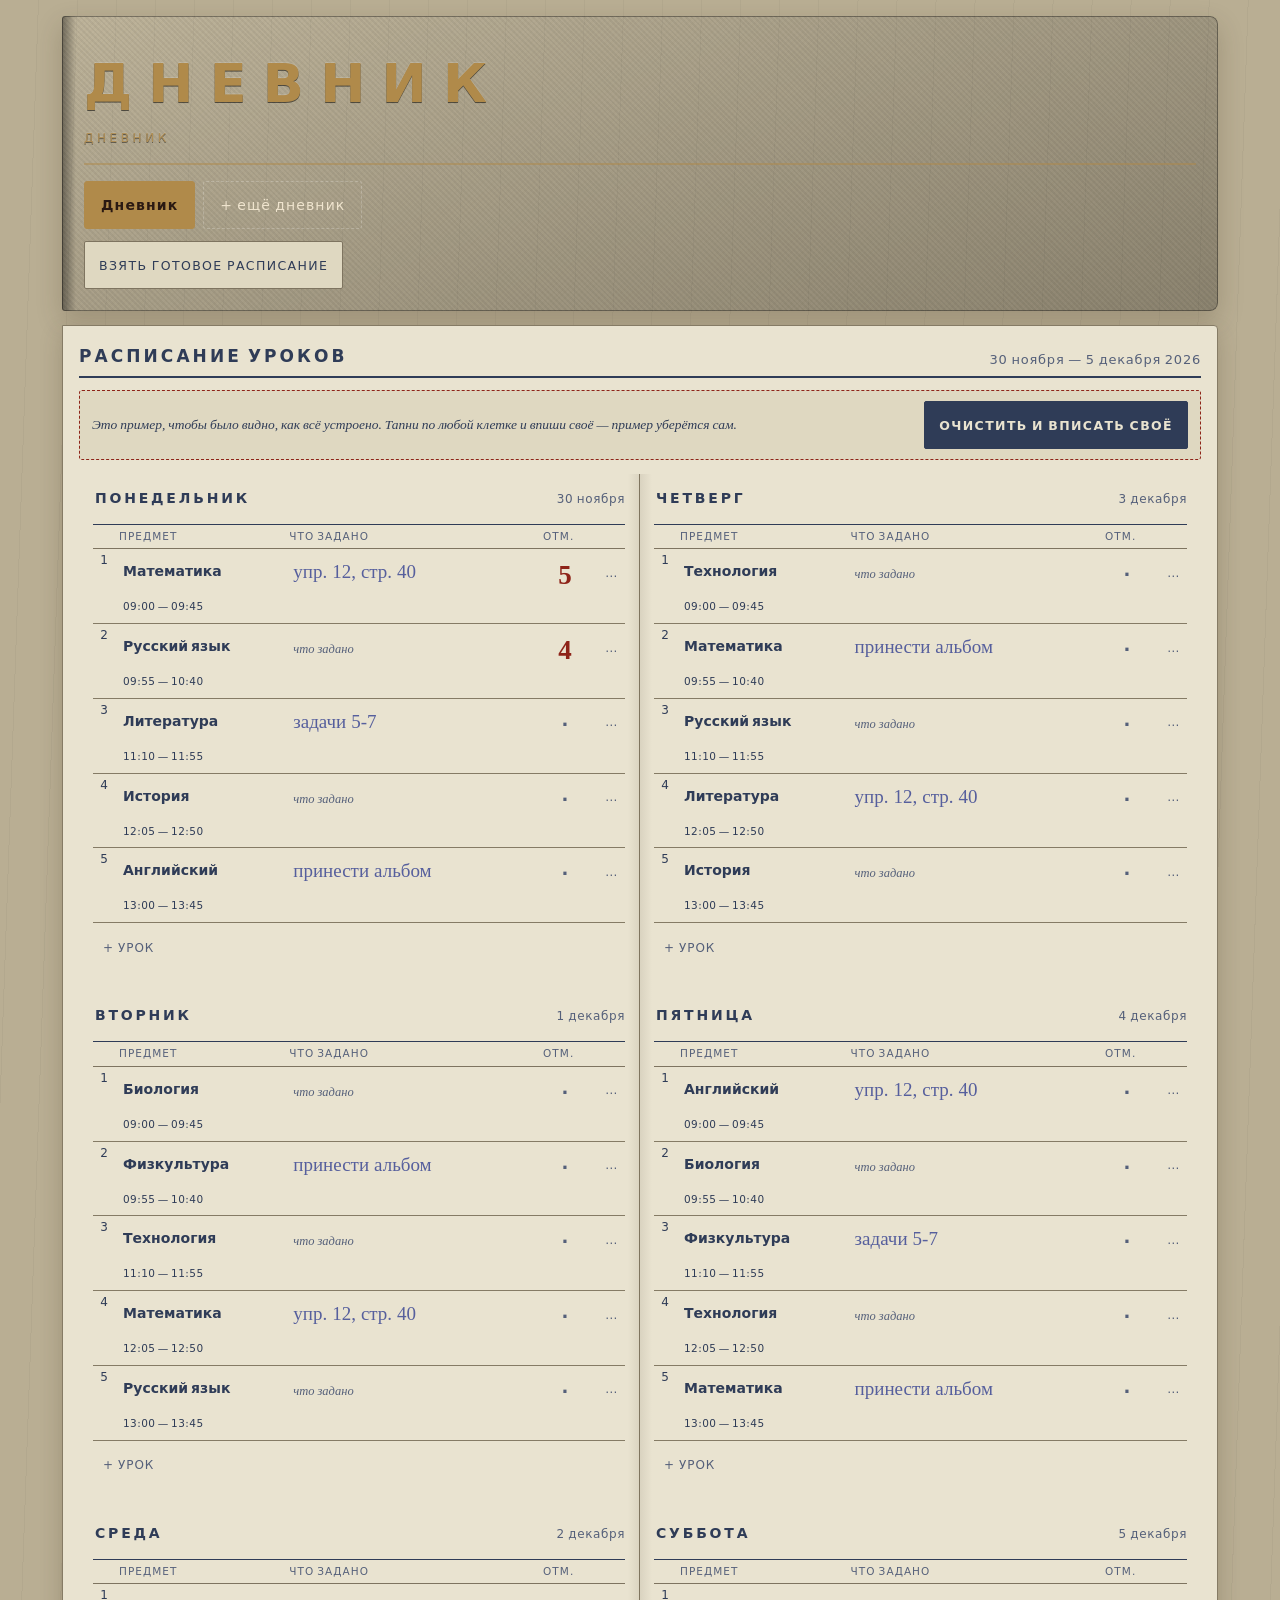
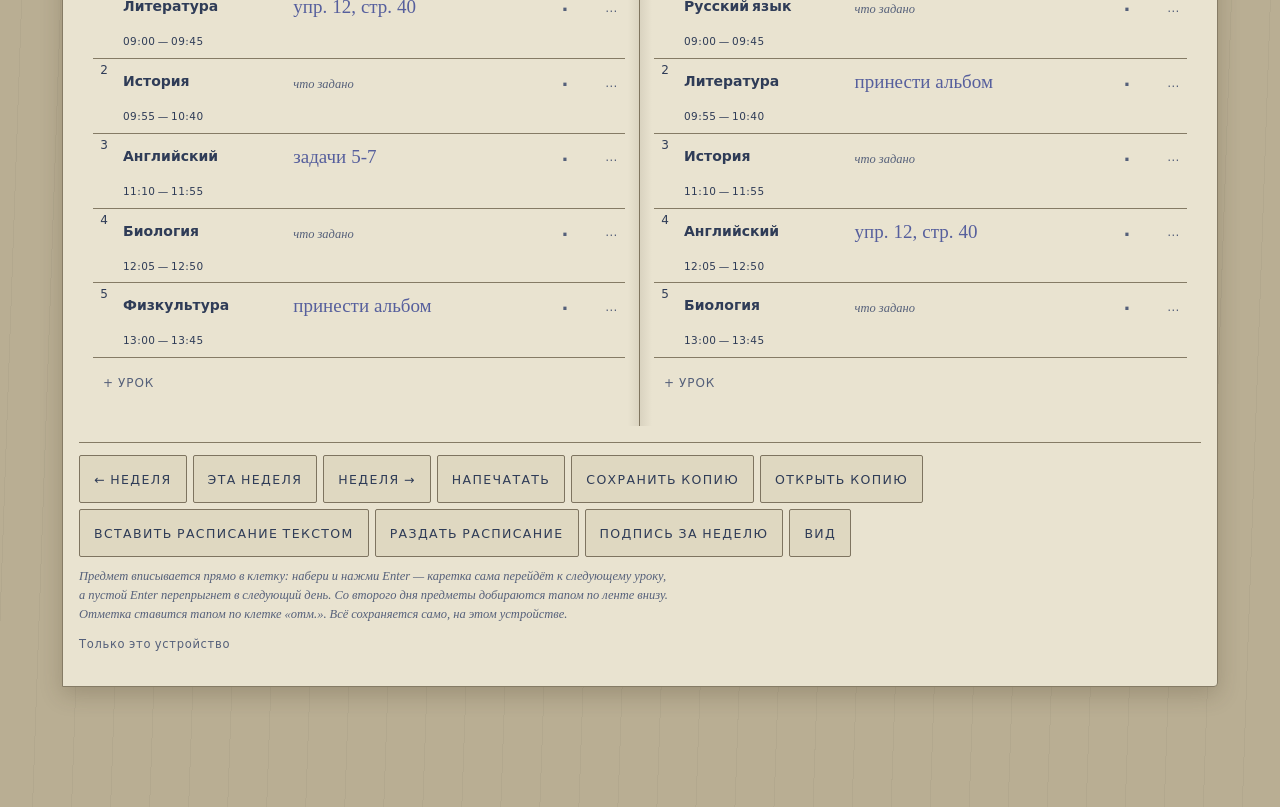
<file: index.html>
<!doctype html>
<html lang="ru">
<head>
<meta charset="utf-8">
<meta name="viewport" content="width=device-width, initial-scale=1, viewport-fit=cover">
<title>Дневник</title>
<meta name="description" content="Школьный дневник советского образца, который правится пальцем. Без аккаунта, без интернета, без настроек.">
<link rel="manifest" href="manifest.webmanifest">
<link rel="icon" href="icon.svg" type="image/svg+xml">
<link rel="apple-touch-icon" href="icon.svg">
<meta name="theme-color" content="#6E4232">
<meta name="apple-mobile-web-app-capable" content="yes">
<meta name="apple-mobile-web-app-title" content="Дневник">
<link rel="preload" href="fonts/pt-sans-narrow-700-cyrillic.woff2" as="font" type="font/woff2" crossorigin>
<link rel="preload" href="fonts/pt-serif-400-cyrillic.woff2" as="font" type="font/woff2" crossorigin>
<link rel="stylesheet" href="style/paper.css">
</head>
<body>
<div class="wrap">

  <!-- обложка -->
  <header class="cover">
    <h1 class="emboss">Дневник</h1>
    <div class="sub emboss" id="doc-name">Дневник</div>
    <div class="rule"></div>
    <nav class="spines" id="spines" aria-label="Дневники на этом устройстве"></nav>
    <button class="btn cover-btn" id="b-preset" type="button">Взять готовое расписание</button>
  </header>

  <!-- разворот недели -->
  <main class="page">
    <div class="pagehead">
      <h2>Расписание уроков</h2>
      <div class="meta" id="week-title">неделя</div>
    </div>

    <div class="demobar" id="demobar" hidden>
      <p>Это пример, чтобы было видно, как всё устроено. Тапни по любой клетке и впиши своё —
         пример уберётся сам.</p>
      <button class="btn primary" id="b-clear-demo" type="button">Очистить и вписать своё</button>
    </div>

    <!-- на телефоне разворот листается, поэтому нужен видимый указатель,
         что у недели есть вторая половина -->
    <div class="halves" id="halves">
      <button class="half" id="half-a" type="button" aria-pressed="true">Пн — Ср</button>
      <button class="half" id="half-b" type="button" aria-pressed="false">Чт — Сб</button>
    </div>

    <div class="spread" id="spread">
      <div class="leaf" id="leaf-a"></div>
      <div class="leaf" id="leaf-b"></div>
    </div>

    <div class="bar">
      <button class="btn" id="b-prev" type="button">← неделя</button>
      <button class="btn" id="b-today" type="button">эта неделя</button>
      <button class="btn" id="b-next" type="button">неделя →</button>
      <button class="btn" id="b-print" type="button">Напечатать</button>
      <button class="btn" id="b-save" type="button">Сохранить копию</button>
      <button class="btn" id="b-open" type="button">Открыть копию</button>
      <button class="btn" id="b-paste" type="button">Вставить расписание текстом</button>
      <button class="btn" id="b-share" type="button">Раздать расписание</button>
      <button class="btn" id="b-sign" type="button" aria-pressed="false">Подпись за неделю</button>
      <button class="btn" id="b-look" type="button">Вид</button>
    </div>

    <p class="hint">
      Предмет вписывается прямо в клетку: набери и нажми Enter — каретка сама перейдёт
      к следующему уроку, а пустой Enter перепрыгнет в следующий день. Со второго дня
      предметы добираются тапом по ленте внизу. Отметка ставится тапом по клетке «отм.».
      Всё сохраняется само, на этом устройстве.
    </p>
    <p class="status" id="status">Только это устройство</p>
  </main>
</div>

<!-- лента подсказок над клавиатурой -->
<div class="chips" id="chips" hidden></div>

<!-- тост отмены -->
<div class="toast" id="toast" role="status" hidden>
  <span id="toast-text"></span>
  <button type="button" id="toast-undo">Отменить</button>
</div>

<!-- лист снизу -->
<dialog class="sheet" id="sheet">
  <div class="sheet-paper" id="sheet-paper"></div>
</dialog>

<script src="core/core.js"></script>
<script src="core/parse.js"></script>
<script src="ui/app.js"></script>
</body>
</html>
</file>
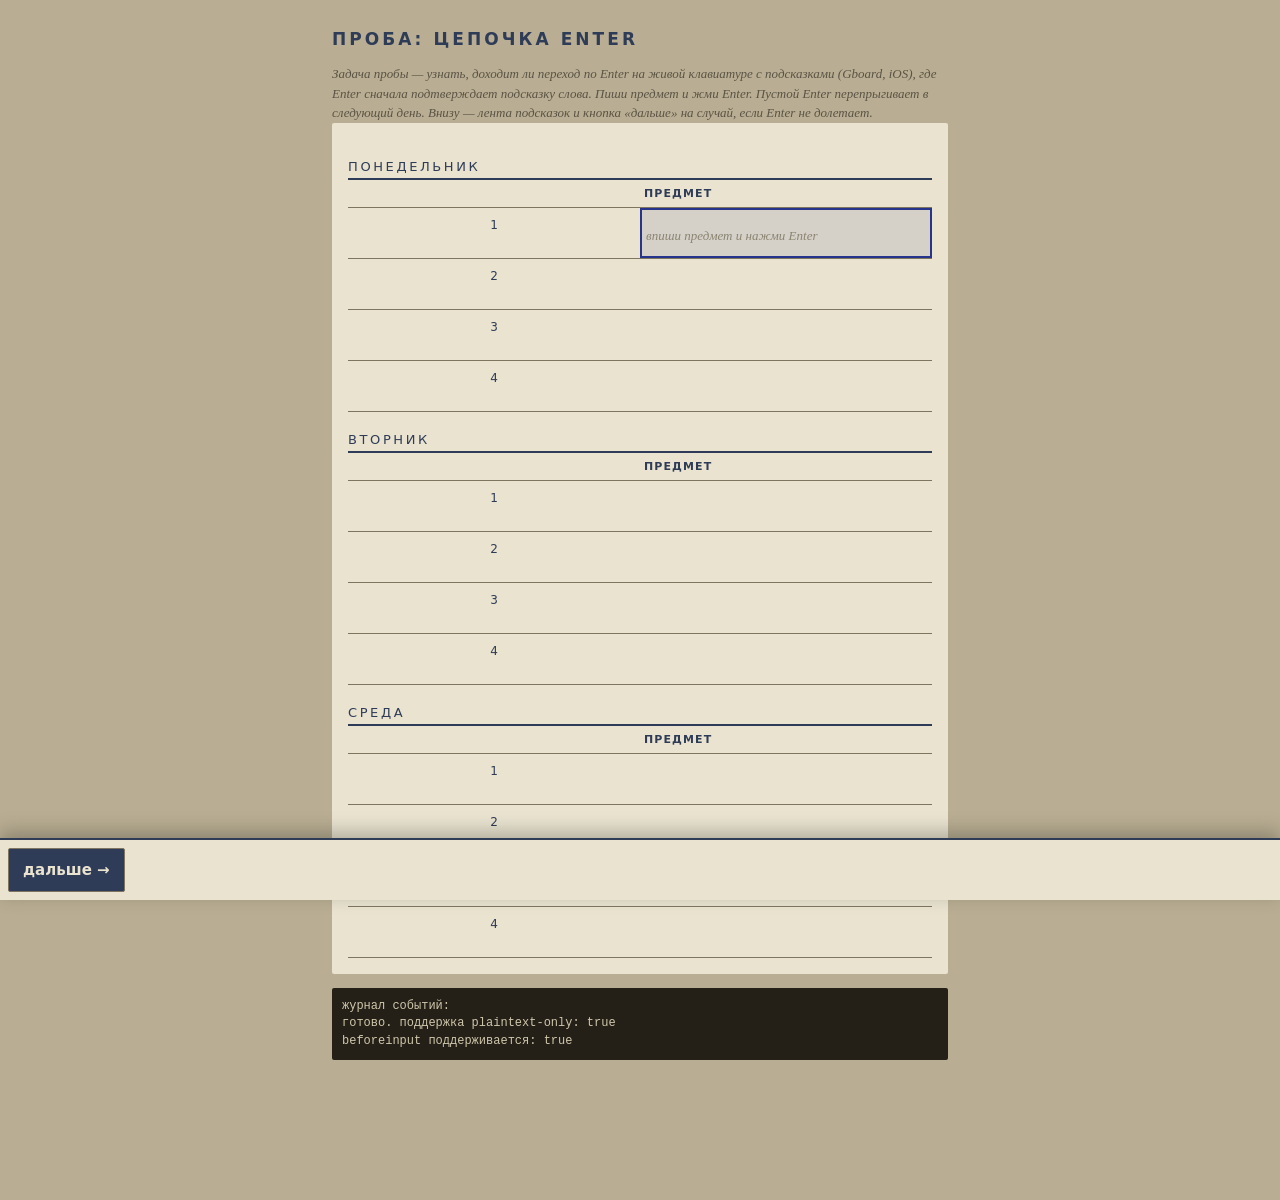
<file: lab/enter-chain.html>
<!doctype html>
<html lang="ru">
<head>
<meta charset="utf-8">
<meta name="viewport" content="width=device-width, initial-scale=1">
<title>Проба: цепочка Enter</title>
<style>
:root{
  --paper:#E9E3D0; --ink:#2F3C57; --rule:#7E7460; --hand:#26348C; --red:#8E2318;
  --f-narrow:"PT Sans Narrow","Arial Narrow",system-ui,sans-serif;
  --f-hand:"Segoe Script","Comic Sans MS",cursive;
}
*{box-sizing:border-box}
body{margin:0;background:#B9AE93;font:16px/1.5 Georgia,serif;color:var(--ink)}
.wrap{max-width:640px;margin:0 auto;padding:16px 12px 140px}
h1{font-family:var(--f-narrow);text-transform:uppercase;letter-spacing:.18em;font-size:17px}
.page{background:var(--paper);padding:16px;border-radius:2px}
table{width:100%;border-collapse:collapse;table-layout:fixed}
th{font-family:var(--f-narrow);font-size:11px;text-transform:uppercase;letter-spacing:.1em;
   text-align:left;padding:4px;border-bottom:1px solid var(--rule);color:var(--ink)}
td{border-bottom:1px solid var(--rule);padding:0;vertical-align:top}
.n{width:26px;text-align:center;font-family:var(--f-narrow);font-size:12px;padding:8px 0}
.cell{min-height:44px;padding:10px 6px;font-family:var(--f-hand);font-size:20px;color:var(--hand);
      outline:none;white-space:pre-wrap;word-break:break-word}
.cell:focus{background:rgba(38,52,140,.10);box-shadow:inset 0 0 0 2px var(--hand)}
.cell:empty::before{content:attr(data-ph);color:#8A8470;font-family:Georgia,serif;font-size:13px;font-style:italic}
.day{font-family:var(--f-narrow);text-transform:uppercase;letter-spacing:.2em;font-size:13px;
     margin:18px 0 2px;border-bottom:2px solid var(--ink);padding-bottom:2px}

/* лента подсказок над клавиатурой */
.chips{position:fixed;left:0;right:0;bottom:0;background:var(--paper);
  border-top:2px solid var(--ink);padding:8px;display:flex;gap:6px;overflow-x:auto;
  box-shadow:0 -6px 18px rgba(0,0,0,.25)}
.chip{flex:0 0 auto;font-family:var(--f-narrow);font-size:15px;padding:10px 14px;min-height:44px;
  background:#DFD8C1;border:1px solid var(--rule);border-radius:2px;cursor:pointer;color:var(--ink)}
.chip.next{background:var(--ink);color:var(--paper);font-weight:700}
.log{font:12px/1.45 ui-monospace,Consolas,monospace;background:#241F17;color:#CFC7AC;
  padding:10px;border-radius:2px;margin-top:14px;max-height:220px;overflow:auto;white-space:pre-wrap}
.hint{font-size:13px;font-style:italic;color:#5A5344;margin:8px 0 0}
</style>
</head>
<body>
<div class="wrap">
  <h1>Проба: цепочка Enter</h1>
  <p class="hint">Задача пробы — узнать, доходит ли переход по Enter на живой клавиатуре с подсказками
  (Gboard, iOS), где Enter сначала подтверждает подсказку слова. Пиши предмет и жми Enter.
  Пустой Enter перепрыгивает в следующий день. Внизу — лента подсказок и кнопка «дальше»
  на случай, если Enter не долетает.</p>
  <div class="page" id="page"></div>
  <div class="log" id="log">журнал событий:</div>
</div>
<div class="chips" id="chips"></div>

<script>
(function(){
"use strict";
var DAYS = ["Понедельник","Вторник","Среда"];
var PER_DAY = 4;
var subjects = [];        // лента подсказок копится из введённого
var composing = false;    // активен ли ввод через подсказку клавиатуры
var cells = [];

var logEl = document.getElementById("log");
function log(msg){
  logEl.textContent += "\n" + msg;
  logEl.scrollTop = logEl.scrollHeight;
}

/* ---------- разметка ---------- */
var page = document.getElementById("page");
DAYS.forEach(function(day, di){
  var h = document.createElement("div");
  h.className = "day"; h.textContent = day;
  page.appendChild(h);

  var t = document.createElement("table");
  var head = document.createElement("thead");
  head.innerHTML = '<tr><th></th><th>Предмет</th></tr>';
  t.appendChild(head);
  var tb = document.createElement("tbody");
  for(var i = 0; i < PER_DAY; i++){
    var tr = document.createElement("tr");
    var n = document.createElement("td");
    n.className = "n"; n.textContent = String(i + 1);
    var td = document.createElement("td");
    var c = document.createElement("div");
    c.className = "cell";
    c.contentEditable = "plaintext-only";
    // не все браузеры знают plaintext-only — откатываемся на обычный
    if(c.contentEditable !== "plaintext-only") c.contentEditable = "true";
    c.setAttribute("data-ph", i === 0 && di === 0 ? "впиши предмет и нажми Enter" : "");
    c.dataset.day = String(di); c.dataset.slot = String(i);
    td.appendChild(c); tr.appendChild(n); tr.appendChild(td); tb.appendChild(tr);
    cells.push(c);
  }
  t.appendChild(tb); page.appendChild(t);
});

/* ---------- лента подсказок ---------- */
var chipsEl = document.getElementById("chips");
function renderChips(){
  chipsEl.innerHTML = "";
  var next = document.createElement("button");
  next.className = "chip next"; next.type = "button";
  next.textContent = "дальше →";
  // важно: не давать кнопке забирать фокус, иначе клавиатура схлопнется
  next.addEventListener("pointerdown", function(e){ e.preventDefault(); });
  next.addEventListener("click", function(){ log("тап: дальше"); advance(); });
  chipsEl.appendChild(next);

  subjects.forEach(function(s){
    var b = document.createElement("button");
    b.className = "chip"; b.type = "button"; b.textContent = s;
    b.addEventListener("pointerdown", function(e){ e.preventDefault(); });
    b.addEventListener("click", function(){
      var c = document.activeElement;
      if(!c || !c.classList.contains("cell")) c = cells[0];
      c.textContent = s;
      log("тап по подсказке: " + s);
      advance();
    });
    chipsEl.appendChild(b);
  });
}

/* ---------- переход ---------- */
function remember(text){
  var t = text.trim();
  if(t && subjects.indexOf(t) < 0){ subjects.push(t); renderChips(); }
}

function advance(){
  var cur = document.activeElement;
  if(!cur || !cur.classList.contains("cell")) return;
  remember(cur.textContent);

  var di = Number(cur.dataset.day), si = Number(cur.dataset.slot);
  var empty = !cur.textContent.trim();
  var next;

  if(empty){
    // пустой Enter — перепрыгиваем в следующий день
    next = cells.find(function(c){ return Number(c.dataset.day) === di + 1; });
    log("пустая клетка → прыжок в следующий день");
  } else {
    next = cells[cells.indexOf(cur) + 1];
  }
  if(!next){ cur.blur(); log("конец: клеток больше нет"); return; }

  next.focus();
  // каретка в конец
  var r = document.createRange(); r.selectNodeContents(next); r.collapse(false);
  var sel = window.getSelection(); sel.removeAllRanges(); sel.addRange(r);
  log("каретка → день " + (Number(next.dataset.day) + 1) + ", урок " + (Number(next.dataset.slot) + 1));
}

/* ---------- события ввода ----------
   Ключевое место всей пробы. На keydown полагаться нельзя: при активной
   подсказке клавиатуры Enter приходит как keyCode 229 / key "Unidentified"
   и означает «подтвердить слово», а не «дальше». Поэтому слушаем
   beforeinput с типом вставки абзаца и пропускаем его, пока идёт композиция. */
cells.forEach(function(c){
  c.addEventListener("compositionstart", function(){
    composing = true; log("композиция началась (подсказка клавиатуры)");
  });
  c.addEventListener("compositionend", function(){
    composing = false; log("композиция закончилась");
  });

  c.addEventListener("beforeinput", function(e){
    if(e.inputType === "insertParagraph" || e.inputType === "insertLineBreak"){
      e.preventDefault();                    // перевод строки в клетке не нужен никогда
      log("beforeinput: " + e.inputType + (e.isComposing ? " (во время композиции)" : "") +
          (e.cancelable ? "" : " [НЕОТМЕНЯЕМОЕ]"));
      if(e.isComposing || composing){
        log("  → пропуск: клавиатура подтверждает слово, это не «дальше»");
        return;
      }
      advance();
    }
  });

  // диагностика: смотрим, что вообще приходит с клавиатуры
  c.addEventListener("keydown", function(e){
    if(e.key === "Enter" || e.keyCode === 229 || e.key === "Unidentified"){
      log("keydown: key=" + e.key + " code=" + e.keyCode + " isComposing=" + e.isComposing);
    }
    // запасной путь для настольной клавиатуры, если beforeinput не пришёл
    if(e.key === "Enter" && !e.isComposing && !composing){
      e.preventDefault();
      advance();
    }
  });
});

renderChips();
cells[0].focus();
log("готово. поддержка plaintext-only: " + (cells[0].contentEditable === "plaintext-only"));
log("beforeinput поддерживается: " + ("onbeforeinput" in cells[0]));
})();
</script>
</body>
</html>
</file>
<file: style/paper.css>
/* ============================================================
   Бумажная дизайн-система дневника.
   Оформление документа, а не интерфейса программы: бумага, линовка,
   типографская краска, ручка ученика и ручка учителя.

   Контрасты выверены: линовка и служебные подписи в версии 1 не
   проходили порог (линовка давала 1.70:1, номера уроков и время
   звонков — 2.04:1 при том, что несут смысл). Здесь основная линия 3.59:1,
   линовка строк 3.26:1, служебное набрано основной краской 4.9:1
   и выше, красная 4.9:1. Числа проверены расчётом на живой странице,
   а не на глаз.
   ============================================================ */

/* ---------- шрифты, всё своё, ни одного запроса наружу ---------- */
@font-face{
  font-family:"PT Sans Narrow"; font-style:normal; font-weight:400; font-display:swap;
  src:url("../fonts/pt-sans-narrow-400-cyrillic.woff2") format("woff2");
}
@font-face{
  font-family:"PT Sans Narrow"; font-style:normal; font-weight:700; font-display:swap;
  src:url("../fonts/pt-sans-narrow-700-cyrillic.woff2") format("woff2");
}
@font-face{
  font-family:"PT Serif"; font-style:normal; font-weight:400; font-display:swap;
  src:url("../fonts/pt-serif-400-cyrillic.woff2") format("woff2");
}
@font-face{
  font-family:"PT Serif"; font-style:normal; font-weight:700; font-display:swap;
  src:url("../fonts/pt-serif-700-cyrillic.woff2") format("woff2");
}
@font-face{
  font-family:"Caveat"; font-style:normal; font-weight:400 700; font-display:swap;
  src:url("../fonts/caveat-cyrillic.woff2") format("woff2");
}

/* ---------- палитра ---------- */
:root{
  --desk:#B9AE93;
  --paper:#E9E3D0; --paper-edge:#DCD4BC; --paper-deep:#DFD8C1;
  --rule:#7E7460; --rule-soft:#857B65;
  --ink:#2F3C57; --ink-soft:#55607A;
  --hand:#26348C; --red:#8E2318;
  --cover:#6E4232; --cover-2:#5A3427; --gold:#B08A4A;
  --ok:#2F5C3C; --warn:#6E5310;
  --shadow:rgba(58,44,26,.22);
  --focus:#8E2318;

  --f-narrow:"PT Sans Narrow","Arial Narrow",system-ui,sans-serif;
  --f-serif:"PT Serif",Georgia,"Times New Roman",serif;
  --f-hand:"Caveat","Segoe Script","Comic Sans MS",cursive;

  --tap:48px;            /* минимальная цель нажатия */
  --scale:1;             /* ползунок «крупнее» */
  --tracking:0em;        /* ползунок «буквы просторнее» */
  --leading:1.24;        /* ползунок «строки просторнее» */
}

@media (prefers-color-scheme: dark){
  :root:not([data-theme="light"]){
    --desk:#100E0B;
    --paper:#241F17; --paper-edge:#2E2820; --paper-deep:#2A241B;
    --rule:#8A8470; --rule-soft:#77705E;
    --ink:#E3DCC4; --ink-soft:#B3AB93;
    --hand:#A9BEEC; --red:#E8897A;
    --cover:#3A241C; --cover-2:#2A1912; --gold:#C9A566;
    --ok:#8CC29A; --warn:#DCBA6C;
    --shadow:rgba(0,0,0,.6);
    --focus:#E8897A;
  }
}
:root[data-theme="dark"]{
  --desk:#100E0B;
  --paper:#241F17; --paper-edge:#2E2820; --paper-deep:#2A241B;
  --rule:#8A8470; --rule-soft:#77705E;
  --ink:#E3DCC4; --ink-soft:#B3AB93;
  --hand:#A9BEEC; --red:#E8897A;
  --cover:#3A241C; --cover-2:#2A1912; --gold:#C9A566;
  --ok:#8CC29A; --warn:#DCBA6C;
  --shadow:rgba(0,0,0,.6);
  --focus:#E8897A;
}

/* ---------- основа ---------- */
*{box-sizing:border-box}
html{-webkit-text-size-adjust:100%}
body{
  margin:0;
  background:var(--desk);
  background-image:repeating-linear-gradient(92deg,transparent 0 38px,rgba(0,0,0,.035) 38px 39px);
  color:var(--ink);
  font-family:var(--f-serif);
  font-size:calc(16px * var(--scale));
  line-height:1.5;
  letter-spacing:var(--tracking);
  -webkit-font-smoothing:antialiased;
  overscroll-behavior-y:contain;
}
:focus-visible{outline:3px solid var(--focus); outline-offset:2px; border-radius:2px}
@media (prefers-reduced-motion: reduce){*{animation-duration:.01ms!important;transition-duration:.01ms!important}}

.wrap{max-width:1180px;margin:0 auto;padding:16px 12px calc(var(--tap) * 2 + 24px)}
.sr{position:absolute;width:1px;height:1px;margin:-1px;padding:0;overflow:hidden;
    clip:rect(0 0 0 0);white-space:nowrap;border:0}

/* ---------- обложка ---------- */
.cover{
  background:linear-gradient(160deg,var(--cover),var(--cover-2));
  background-image:
    linear-gradient(160deg,rgba(255,255,255,.05),rgba(0,0,0,.25)),
    repeating-linear-gradient(45deg,rgba(0,0,0,.05) 0 2px,transparent 2px 4px),
    repeating-linear-gradient(-45deg,rgba(255,255,255,.03) 0 2px,transparent 2px 4px);
  border-radius:3px 8px 8px 3px;
  padding:26px 22px 22px;
  box-shadow:0 10px 26px var(--shadow), inset 0 0 0 1px rgba(0,0,0,.35);
  position:relative; overflow:hidden;
}
.cover::before{content:"";position:absolute;inset:0 auto 0 0;width:14px;
  background:linear-gradient(90deg,rgba(0,0,0,.4),rgba(0,0,0,0))}
.emboss{
  font-family:var(--f-narrow); text-transform:uppercase; color:var(--gold);
  text-shadow:0 1px 0 rgba(0,0,0,.55), 0 -1px 0 rgba(255,255,255,.14);
}
.cover h1{margin:0;font-size:clamp(30px,7vw,54px);letter-spacing:.3em;font-weight:700}
.cover .sub{font-size:12px;letter-spacing:.3em;margin-top:6px;opacity:.8}
.cover .rule{border-top:2px double var(--gold);opacity:.5;margin:16px 0}

/* корешки: несколько дневников на одном устройстве */
.spines{display:flex;gap:8px;flex-wrap:wrap;margin-top:14px}
.spine{
  font-family:var(--f-narrow);font-size:14px;letter-spacing:.08em;
  min-height:var(--tap);padding:10px 16px;cursor:pointer;
  background:rgba(0,0,0,.28);color:#EFE4CE;
  border:1px solid rgba(255,255,255,.22);border-radius:3px;
}
.spine[aria-current="true"]{background:var(--gold);color:#2A1912;font-weight:700;border-color:var(--gold)}
.spine.add{background:transparent;border-style:dashed}

/* ---------- лист ---------- */
.page{
  background:var(--paper);
  border:1px solid var(--rule-soft);
  border-radius:0 4px 4px 0;
  box-shadow:0 8px 22px var(--shadow);
  padding:18px 16px 22px;
  position:relative;
  margin-top:14px;
}
.pagehead{display:flex;flex-wrap:wrap;gap:10px;align-items:flex-end;
  justify-content:space-between;border-bottom:2px solid var(--ink);padding-bottom:6px}
.pagehead h2{font-family:var(--f-narrow);text-transform:uppercase;letter-spacing:.18em;
  font-size:calc(17px * var(--scale));margin:0;font-weight:700}
.pagehead .meta{font-family:var(--f-narrow);font-size:13px;letter-spacing:.06em;color:var(--ink-soft)}

/* ---------- разворот ---------- */
.spread{display:grid;grid-template-columns:1fr 1fr;margin-top:14px;position:relative}
.spread::before{content:"";position:absolute;left:50%;top:0;bottom:0;width:24px;
  transform:translateX(-50%);opacity:.4;pointer-events:none;
  background:linear-gradient(90deg,rgba(0,0,0,0),var(--shadow),rgba(0,0,0,0))}
.leaf{padding:0 14px;min-width:0}
.leaf:first-child{border-right:1px solid var(--rule-soft)}

/* На узком экране разворот не схлопывается в ленту — он листается
   постранично, как настоящий. Лента в одну колонку это ровно то,
   на что жалуются в электронных дневниках. */
@media (max-width:760px){
  .spread{
    grid-template-columns:100% 100%;
    overflow-x:auto; scroll-snap-type:x mandatory;
    scrollbar-width:none;
  }
  .spread::-webkit-scrollbar{display:none}
  .spread::before{display:none}
  .leaf{scroll-snap-align:start;padding:0 4px}
  .leaf:first-child{border-right:none}
}

/* половины разворота: нужны только там, где он листается */
.halves{display:none;gap:6px;margin-top:12px}
.half{
  flex:1 1 0;font-family:var(--f-narrow);text-transform:uppercase;letter-spacing:.12em;
  font-size:12.5px;min-height:var(--tap);padding:10px;cursor:pointer;
  background:var(--paper-deep);border:1px solid var(--rule);color:var(--ink);border-radius:2px;
}
.half[aria-pressed="true"]{background:var(--ink);color:var(--paper);font-weight:700;border-color:var(--ink)}
@media (max-width:760px){ .halves{display:flex} }

/* ---------- день ---------- */
.day{margin:0 0 20px}
.day[data-on="false"]{opacity:.42}
.dayhead{display:flex;align-items:baseline;justify-content:space-between;gap:8px;
  border-bottom:1px solid var(--ink);padding-bottom:2px}
.dayname{
  font-family:var(--f-narrow);text-transform:uppercase;letter-spacing:.2em;
  font-size:calc(14px * var(--scale));font-weight:700;
  background:none;border:none;color:var(--ink);cursor:pointer;
  padding:8px 2px;min-height:var(--tap);text-align:left;
}
.daydate{font-family:var(--f-narrow);font-size:12px;color:var(--ink-soft);letter-spacing:.05em}
.daynote{font-family:var(--f-hand);font-size:calc(18px * var(--scale));color:var(--red);
  margin:4px 0 4px;line-height:1.2}

table.grid{width:100%;border-collapse:collapse;table-layout:fixed}
table.grid caption{position:absolute;width:1px;height:1px;overflow:hidden;clip:rect(0 0 0 0)}
table.grid th{
  font-family:var(--f-narrow);font-weight:400;font-size:10.5px;text-transform:uppercase;
  letter-spacing:.1em;color:var(--ink-soft);text-align:left;padding:4px 4px;
  border-bottom:1px solid var(--rule);
}
table.grid td{border-bottom:1px solid var(--rule-soft);padding:2px 4px;vertical-align:top}
.c-n{width:22px;text-align:center;font-family:var(--f-narrow);font-size:12px;
     color:var(--ink);padding-top:12px}
.c-subj{width:32%}
.c-mark{width:52px;text-align:center}

/* урок, убранный из расписания, не исчезает из заполненной недели,
   а зачёркивается — страницы дневника нумеровали, чтобы нельзя было
   вырвать лист с двойкой */
tr.struck .subj, tr.struck .task{text-decoration:line-through; opacity:.55}
tr.struck .subj::after{
  content:" убран из расписания"; text-decoration:none; display:block;
  font-family:var(--f-serif);font-style:italic;font-size:10.5px;color:var(--ink-soft);
}

/* ---------- клетки ---------- */
.subj{
  font-family:var(--f-narrow);font-size:calc(14px * var(--scale));font-weight:700;
  line-height:var(--leading);min-height:var(--tap);padding:12px 4px;
  background:none;border:none;color:var(--ink);text-align:left;width:100%;cursor:pointer;
}
.subj:empty::before, .subj.empty::before{
  content:"—";color:var(--ink-soft);font-weight:400;
}
.time{font-family:var(--f-narrow);font-size:10.5px;color:var(--ink);letter-spacing:.04em;
      display:block;padding:0 4px 6px}
.task{
  font-family:var(--f-hand);font-size:calc(19px * var(--scale));line-height:var(--leading);
  color:var(--hand);min-height:var(--tap);outline:none;padding:10px 4px;border-radius:2px;
  white-space:pre-wrap;word-break:break-word;
}
.task:focus{background:rgba(38,52,140,.10);box-shadow:inset 0 0 0 2px var(--hand)}
.task:empty::before{content:attr(data-ph);color:var(--ink-soft);font-family:var(--f-serif);
  font-size:12.5px;font-style:italic}
.cell-demo{opacity:.75}
.tag{font-family:var(--f-narrow);font-size:10px;letter-spacing:.09em;
  text-transform:uppercase;color:var(--red);display:block}

/* отметка: настоящая кнопка, цвет всегда дублируется формой */
.mark{
  font-family:var(--f-hand);font-size:calc(27px * var(--scale));font-weight:700;
  color:var(--red);background:none;border:none;cursor:pointer;
  width:100%;min-height:var(--tap);line-height:1;padding:6px 0;
}
.mark[data-empty="true"]{color:var(--ink-soft);font-size:calc(18px * var(--scale));
  font-family:var(--f-narrow)}
.mark[data-mark="2"]{text-decoration:underline;text-decoration-thickness:2px}

/* галочка в графе-галочке */
.c-check{width:44px;text-align:center}
.check{
  font-family:var(--f-hand);font-size:calc(24px * var(--scale));color:var(--red);
  background:none;border:none;cursor:pointer;width:100%;min-height:var(--tap);padding:6px 0;
}
.check.off{color:var(--ink-soft);font-family:var(--f-narrow);font-size:calc(16px * var(--scale))}

/* название графы — тоже кнопка: тап открывает, что с ней сделать */
th.th-col{cursor:pointer}
th.th-col:hover{color:var(--ink);text-decoration:underline;text-underline-offset:3px}

/* «+ урок» и «⋯» */
.rowtool{
  font-family:var(--f-narrow);font-size:12px;letter-spacing:.08em;text-transform:uppercase;
  background:none;border:none;color:var(--ink-soft);cursor:pointer;
  min-height:var(--tap);padding:8px 10px;
}
.rowtool:hover{color:var(--ink)}
.c-more{width:34px;text-align:center}

/* ---------- лист снизу ---------- */
dialog.sheet{
  border:none;padding:0;background:transparent;max-width:100%;width:100%;
  margin:auto auto 0;
}
dialog.sheet::backdrop{background:rgba(20,16,10,.55)}
.sheet-paper{
  background:var(--paper);border-top:3px solid var(--ink);
  border-radius:6px 6px 0 0;padding:14px 14px calc(14px + env(safe-area-inset-bottom));
  max-height:78vh;overflow:auto;box-shadow:0 -10px 30px var(--shadow);
}
.sheet h3{font-family:var(--f-narrow);text-transform:uppercase;letter-spacing:.16em;
  font-size:13px;margin:0 0 10px;color:var(--ink-soft);font-weight:400}
.sheet-list{display:flex;flex-direction:column;gap:6px}
.sheet-item{
  font-family:var(--f-narrow);font-size:calc(17px * var(--scale));text-align:left;
  min-height:var(--tap);padding:12px 14px;cursor:pointer;color:var(--ink);
  background:var(--paper-deep);border:1px solid var(--rule-soft);border-radius:3px;
}
.sheet-item:hover{border-color:var(--ink)}
.sheet-item[aria-pressed="true"]{background:var(--ink);color:var(--paper);font-weight:700}
.sheet-item.danger{color:var(--red);border-color:var(--red)}
.sheet-row{display:flex;gap:6px;flex-wrap:wrap}
.sheet-row .sheet-item{flex:1 1 auto}
.marks-row{display:grid;grid-template-columns:repeat(5,1fr);gap:6px}
.marks-row .sheet-item{
  text-align:center;font-family:var(--f-hand);font-size:calc(30px * var(--scale));
  font-weight:700;min-height:64px;color:var(--red);
}
.marks-row .sheet-item[aria-pressed="true"]{color:var(--paper)}

/* ---------- издания: выбор по картинке разворота ---------- */
.cover-btn{
  margin-top:12px;background:rgba(0,0,0,.28);color:#EFE4CE;
  border-color:rgba(255,255,255,.22);
}
.cover-btn:hover{background:rgba(0,0,0,.4);border-color:var(--gold)}

.sheet-item.preset{display:flex;gap:12px;align-items:center;text-align:left}
.preview{
  flex:0 0 auto;display:flex;gap:3px;align-items:flex-start;position:relative;
  background:var(--paper);border:1px solid var(--rule);padding:5px;border-radius:2px;
  width:78px;min-height:52px;
}
.preview-day{display:flex;flex-direction:column;gap:2px;flex:1 1 0}
.preview-line{height:3px;background:var(--rule-soft);border-radius:1px}
.preview-line.filled{background:var(--hand)}
.preview-mark{
  position:absolute;right:3px;bottom:1px;font-family:var(--f-hand);
  font-size:15px;font-weight:700;color:var(--red);line-height:1;
}
.preset-text{min-width:0}
.preset-name{font-family:var(--f-narrow);font-weight:700;font-size:calc(16px * var(--scale))}
.preset-about{font-family:var(--f-serif);font-size:12.5px;font-style:italic;color:var(--ink-soft)}

.sheet-item.what{cursor:default;font-family:var(--f-serif);font-size:14px}
.whatlist{margin:6px 0 0;padding-left:20px}
.whatlist li{margin-bottom:3px}

/* ---------- лента подсказок над клавиатурой ---------- */
.chips{
  position:fixed;left:0;right:0;bottom:0;z-index:40;
  background:var(--paper);border-top:2px solid var(--ink);
  padding:8px 8px calc(8px + env(safe-area-inset-bottom));
  display:flex;gap:6px;overflow-x:auto;scrollbar-width:none;
  box-shadow:0 -6px 18px var(--shadow);
}
.chips::-webkit-scrollbar{display:none}
.chips[hidden]{display:none}
.chip{
  flex:0 0 auto;font-family:var(--f-narrow);font-size:calc(15px * var(--scale));
  min-height:var(--tap);padding:10px 14px;cursor:pointer;color:var(--ink);
  background:var(--paper-deep);border:1px solid var(--rule);border-radius:2px;
}
.chip.next{background:var(--ink);color:var(--paper);font-weight:700;border-color:var(--ink)}

/* ---------- тост отмены ---------- */
.toast{
  position:fixed;left:50%;transform:translateX(-50%);bottom:calc(var(--tap) + 26px);
  z-index:50;background:var(--ink);color:var(--paper);
  font-family:var(--f-narrow);font-size:14px;letter-spacing:.04em;
  padding:10px 12px;border-radius:3px;display:flex;align-items:center;gap:12px;
  box-shadow:0 6px 20px rgba(0,0,0,.35);max-width:92vw;
}
.toast[hidden]{display:none}
.toast button{
  font-family:var(--f-narrow);font-size:14px;text-transform:uppercase;letter-spacing:.1em;
  background:none;border:1px solid var(--paper);color:var(--paper);
  min-height:38px;padding:6px 12px;border-radius:2px;cursor:pointer;
}

/* ---------- полоса примера ---------- */
.demobar{
  display:flex;gap:10px;align-items:center;flex-wrap:wrap;
  background:var(--paper-deep);border:1px dashed var(--red);
  padding:10px 12px;margin:12px 0 0;border-radius:3px;
}
.demobar p{margin:0;font-size:13.5px;font-style:italic;color:var(--ink);flex:1 1 200px}
.btn{
  font-family:var(--f-narrow);text-transform:uppercase;letter-spacing:.11em;
  font-size:12.5px;background:var(--paper-deep);border:1px solid var(--rule);
  color:var(--ink);min-height:var(--tap);padding:10px 14px;border-radius:2px;cursor:pointer;
}
.btn:hover{background:var(--paper-edge);border-color:var(--ink)}
.btn.primary{background:var(--ink);color:var(--paper);border-color:var(--ink);font-weight:700}
.btn.danger{color:var(--red);border-color:var(--red)}

.bar{display:flex;gap:6px;flex-wrap:wrap;margin-top:16px;padding-top:12px;
     border-top:1px solid var(--rule-soft)}
.hint{font-size:12.5px;color:var(--ink-soft);font-style:italic;margin:10px 0 0;max-width:66ch}
.status{font-family:var(--f-narrow);font-size:11.5px;letter-spacing:.06em;color:var(--ink-soft)}

/* ---------- раздать расписание и подписать неделю ---------- */
.sheet-item.linkbox{
  cursor:text;user-select:all;font-family:ui-monospace,Consolas,monospace;
  font-size:12px;word-break:break-all;color:var(--ink);background:var(--paper);
  line-height:1.4;
}
.parsed-plain{font-family:var(--f-narrow);font-size:14px;color:var(--ink);padding:2px 0}
.btn.signed{background:var(--ink);color:var(--paper);border-color:var(--ink);font-weight:700}

/* ---------- вставка расписания текстом ---------- */
.paste-area{
  width:100%;min-height:150px;font-family:var(--f-serif);font-size:15px;
  background:var(--paper);color:var(--ink);border:1px solid var(--rule);
  border-radius:2px;padding:10px;resize:vertical;line-height:1.4;
}
.paste-area:focus{outline:3px solid var(--focus);outline-offset:1px}

.sheet-item.verdict{
  cursor:default;font-family:var(--f-serif);font-size:15px;
  background:var(--paper);border-left:4px solid var(--red);
}
.parsed-day{border:1px solid var(--rule);background:var(--paper);
  border-radius:2px;padding:8px 10px;margin-bottom:6px}
.parsed-dayhead{display:flex;justify-content:space-between;align-items:center;
  gap:8px;border-bottom:1px solid var(--rule);padding-bottom:4px;margin-bottom:6px}
.parsed-dayname{font-family:var(--f-narrow);text-transform:uppercase;
  letter-spacing:.16em;font-weight:700;font-size:13px}
.parsed-count{font-family:var(--f-narrow);font-size:11.5px;color:var(--ink-soft)}
.day-pick{
  font-family:var(--f-narrow);font-size:14px;min-height:var(--tap);
  background:var(--paper-deep);color:var(--ink);border:2px solid var(--red);
  border-radius:2px;padding:6px 8px;
}
.parsed-lesson{display:flex;align-items:center;gap:6px;padding:3px 0}
.parsed-num{font-family:var(--f-narrow);font-size:12px;color:var(--ink-soft);
  min-width:16px;text-align:center}
.parsed-name{
  flex:1 1 auto;min-width:0;font-family:var(--f-narrow);font-size:15px;
  background:transparent;color:var(--ink);border:none;
  border-bottom:1px solid var(--rule-soft);padding:8px 2px;min-height:40px;
}
.parsed-name:focus{outline:none;border-bottom:2px solid var(--hand);background:rgba(38,52,140,.06)}
.parsed-name.unknown{border-bottom-style:dashed;border-bottom-color:var(--red)}
.parsed-meta{font-family:var(--f-serif);font-size:11.5px;font-style:italic;
  color:var(--ink-soft);flex:0 0 auto;max-width:40%;overflow:hidden;text-overflow:ellipsis;white-space:nowrap}
.parsed-del{
  flex:0 0 auto;background:none;border:none;color:var(--ink-soft);cursor:pointer;
  font-size:20px;line-height:1;min-width:36px;min-height:40px;
}
.parsed-del:hover{color:var(--red)}

.sheet-item.unparsed{cursor:default;background:var(--paper-deep);border-style:dashed}
.unparsed-head{font-family:var(--f-narrow);font-size:12px;text-transform:uppercase;
  letter-spacing:.1em;color:var(--red);margin-bottom:5px}
.unparsed-line{font-family:ui-monospace,Consolas,monospace;font-size:12px;
  color:var(--ink-soft);white-space:pre-wrap;word-break:break-word;padding:1px 0}
.sheet-item:disabled{opacity:.5;cursor:not-allowed}

/* ---------- контрольная линейка ---------- */
.ruler-page{display:none}
.ruler{
  width:100mm;height:14mm;margin:8mm 0 2mm;
  border:1px solid #000;border-top:none;
  display:flex;justify-content:space-between;align-items:flex-end;
  font-family:var(--f-narrow);font-size:10pt;
}
.ruler-tick{padding:0 1mm 1mm}
.ruler-note{font-family:var(--f-narrow);font-size:9pt;color:#444}

/* ---------- печать ---------- */
@media print{
  @page{size:A4 landscape;margin:12mm}
  body{background:#fff}
  .chips,.toast,.bar,.demobar,.hint,.cover,.spines,.rowtool,.halves,dialog{display:none!important}
  .page{box-shadow:none;border:none;padding:0;background:#fff}
  .spread{grid-template-columns:1fr 1fr;overflow:visible}
  .leaf{scroll-snap-align:none}
  .day{break-inside:avoid}
  .task{min-height:0}
  tr.struck .subj::after{content:" (убран)"}

  /* линейка печатается одна, без дневника */
  body.printing-ruler .wrap{display:none!important}
  body.printing-ruler .ruler-page{display:block}
  .ruler-page h2{font-family:var(--f-narrow);text-transform:uppercase;letter-spacing:.16em;font-size:12pt}
  .ruler-page p{font-family:var(--f-serif);font-size:11pt;max-width:120mm}
}
</file>
